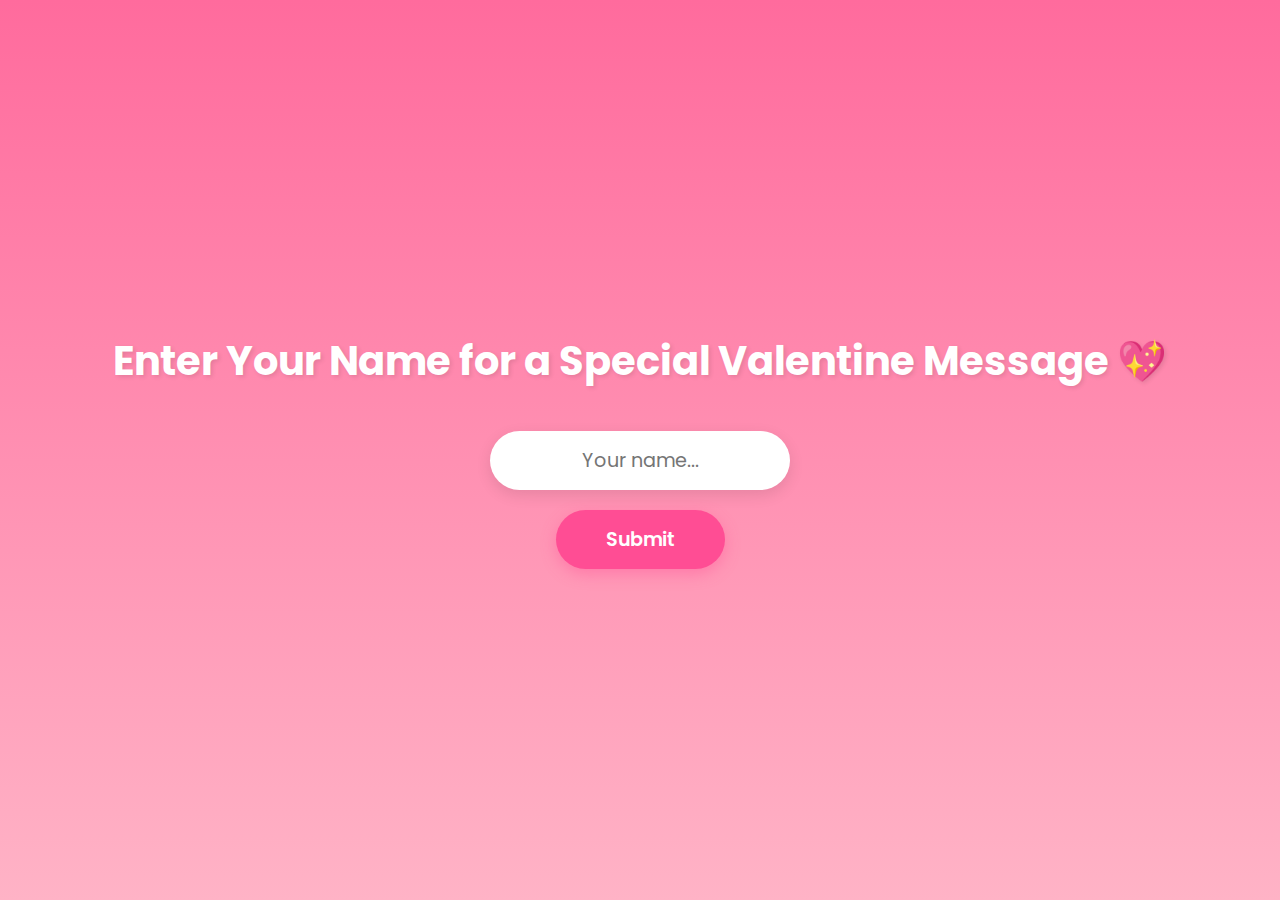
<file: index.html>
<!DOCTYPE html>
<html lang="en">

<head>
    <meta charset="UTF-8">
    <meta name="viewport" content="width=device-width, initial-scale=1.0">
    <title>Valentine 💖</title>
    <link href="https://fonts.googleapis.com/css2?family=Poppins:wght@400;600;700&display=swap" rel="stylesheet">
    <style>
        * {
            margin: 0;
            padding: 0;
            box-sizing: border-box;
        }

        body {
            min-height: 100vh;
            background: linear-gradient(180deg, #ff6b9d 0%, #ffb3c6 100%);
            display: flex;
            justify-content: center;
            align-items: center;
            font-family: 'Poppins', sans-serif;
        }

        .container {
            text-align: center;
            padding: 40px;
        }

        h1 {
            color: #fff;
            font-size: 2.5rem;
            font-weight: 700;
            margin-bottom: 40px;
            text-shadow: 2px 2px 4px rgba(0, 0, 0, 0.1);
        }

        input {
            padding: 15px 30px;
            font-size: 1.2rem;
            border: none;
            border-radius: 50px;
            width: 300px;
            text-align: center;
            font-family: 'Poppins', sans-serif;
            box-shadow: 0 5px 15px rgba(0, 0, 0, 0.1);
            margin-bottom: 20px;
            display: block;
            margin-left: auto;
            margin-right: auto;
        }

        input:focus {
            outline: none;
            box-shadow: 0 5px 25px rgba(0, 0, 0, 0.2);
        }

        button {
            padding: 15px 50px;
            font-size: 1.2rem;
            font-weight: 600;
            border: none;
            border-radius: 50px;
            background: #ff4d94;
            color: #fff;
            cursor: pointer;
            font-family: 'Poppins', sans-serif;
            transition: all 0.3s ease;
            box-shadow: 0 5px 15px rgba(255, 77, 148, 0.4);
        }

        button:hover {
            background: #ff3380;
            transform: scale(1.05);
            box-shadow: 0 8px 25px rgba(255, 77, 148, 0.5);
        }
    </style>
</head>

<body>
    <div class="container">
        <h1>Enter Your Name for a Special Valentine Message 💖</h1>
        <input type="text" id="nameInput" placeholder="Your name..." autocomplete="off">
        <button onclick="submitName()">Submit</button>
    </div>

    <script>
        document.getElementById('nameInput').addEventListener('keypress', (e) => {
            if (e.key === 'Enter') submitName();
        });

        function submitName() {
            const name = document.getElementById('nameInput').value.trim();
            if (name) {
                window.location.href = 'valentine.html?name=' + encodeURIComponent(name);
            } else {
                document.getElementById('nameInput').style.boxShadow = '0 0 10px red';
                setTimeout(() => {
                    document.getElementById('nameInput').style.boxShadow = '0 5px 15px rgba(0, 0, 0, 0.1)';
                }, 500);
            }
        }
    </script>
</body>

</html>
</file>
